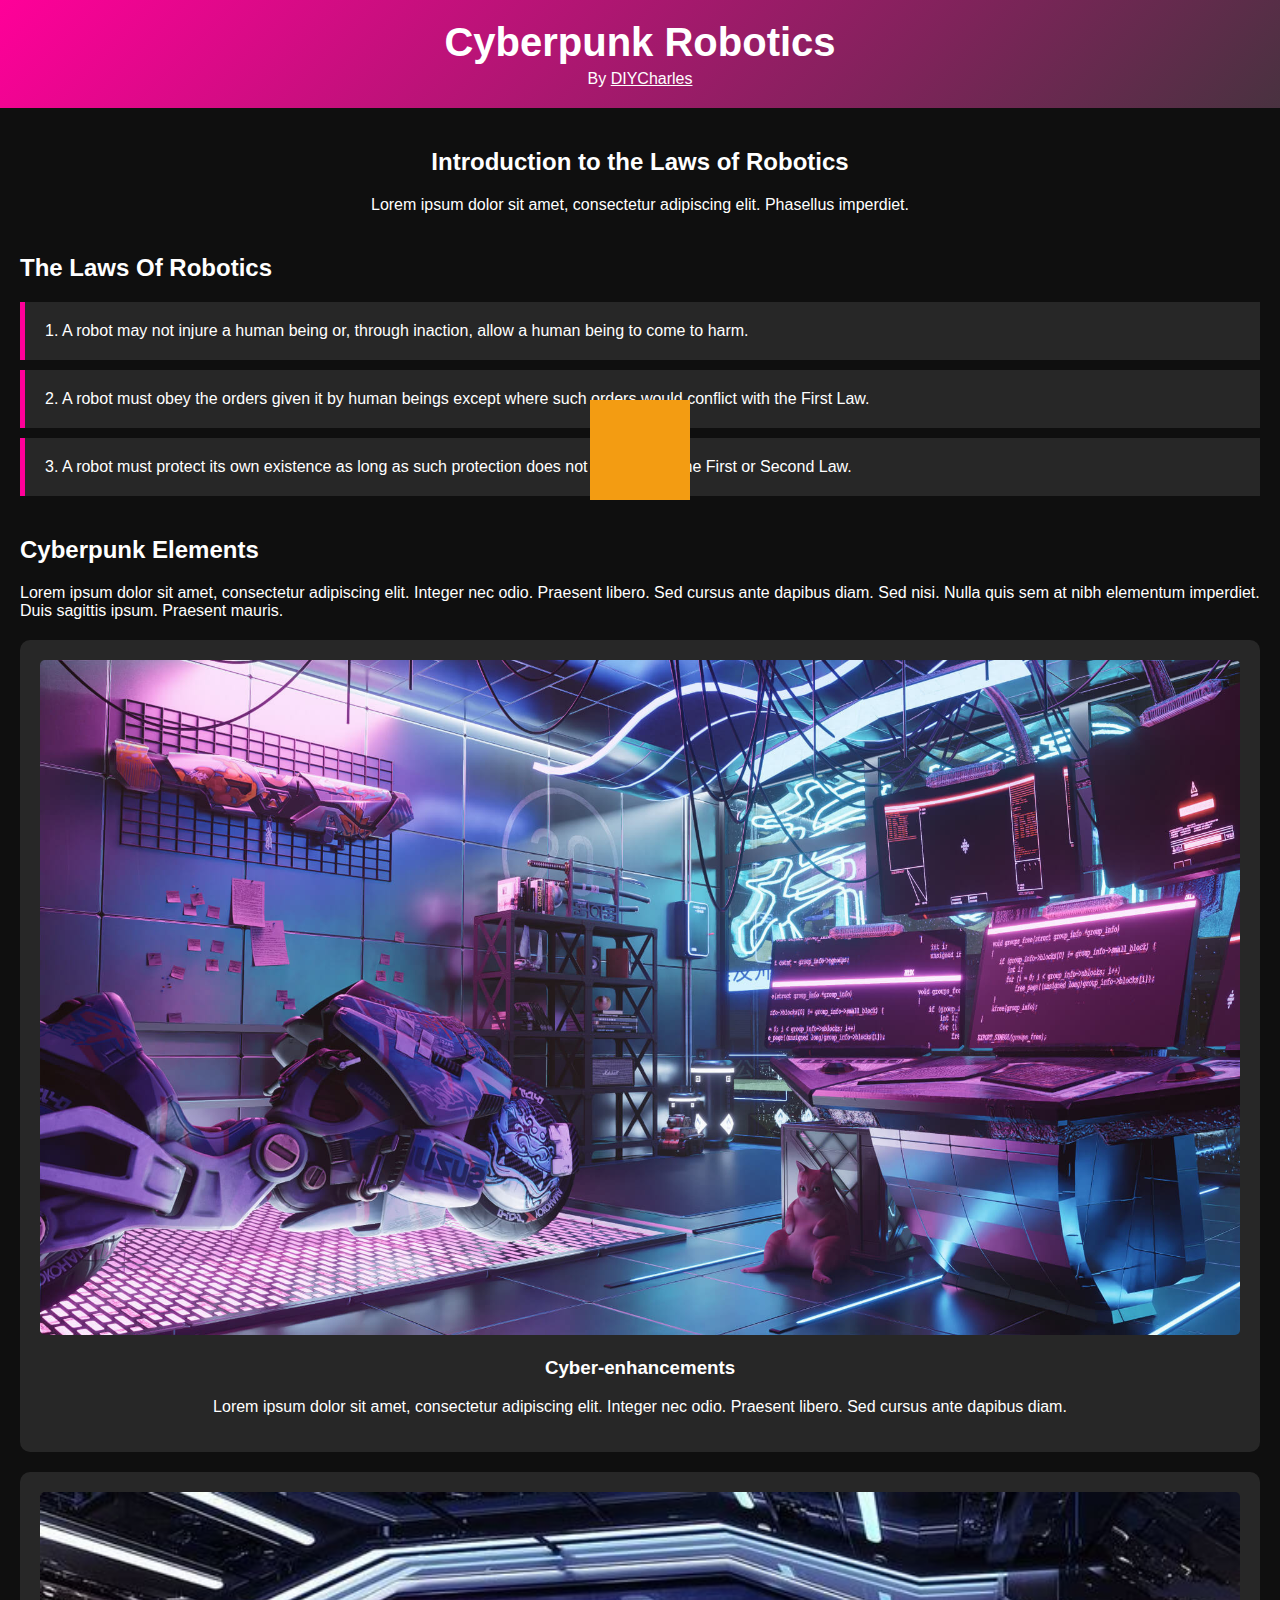
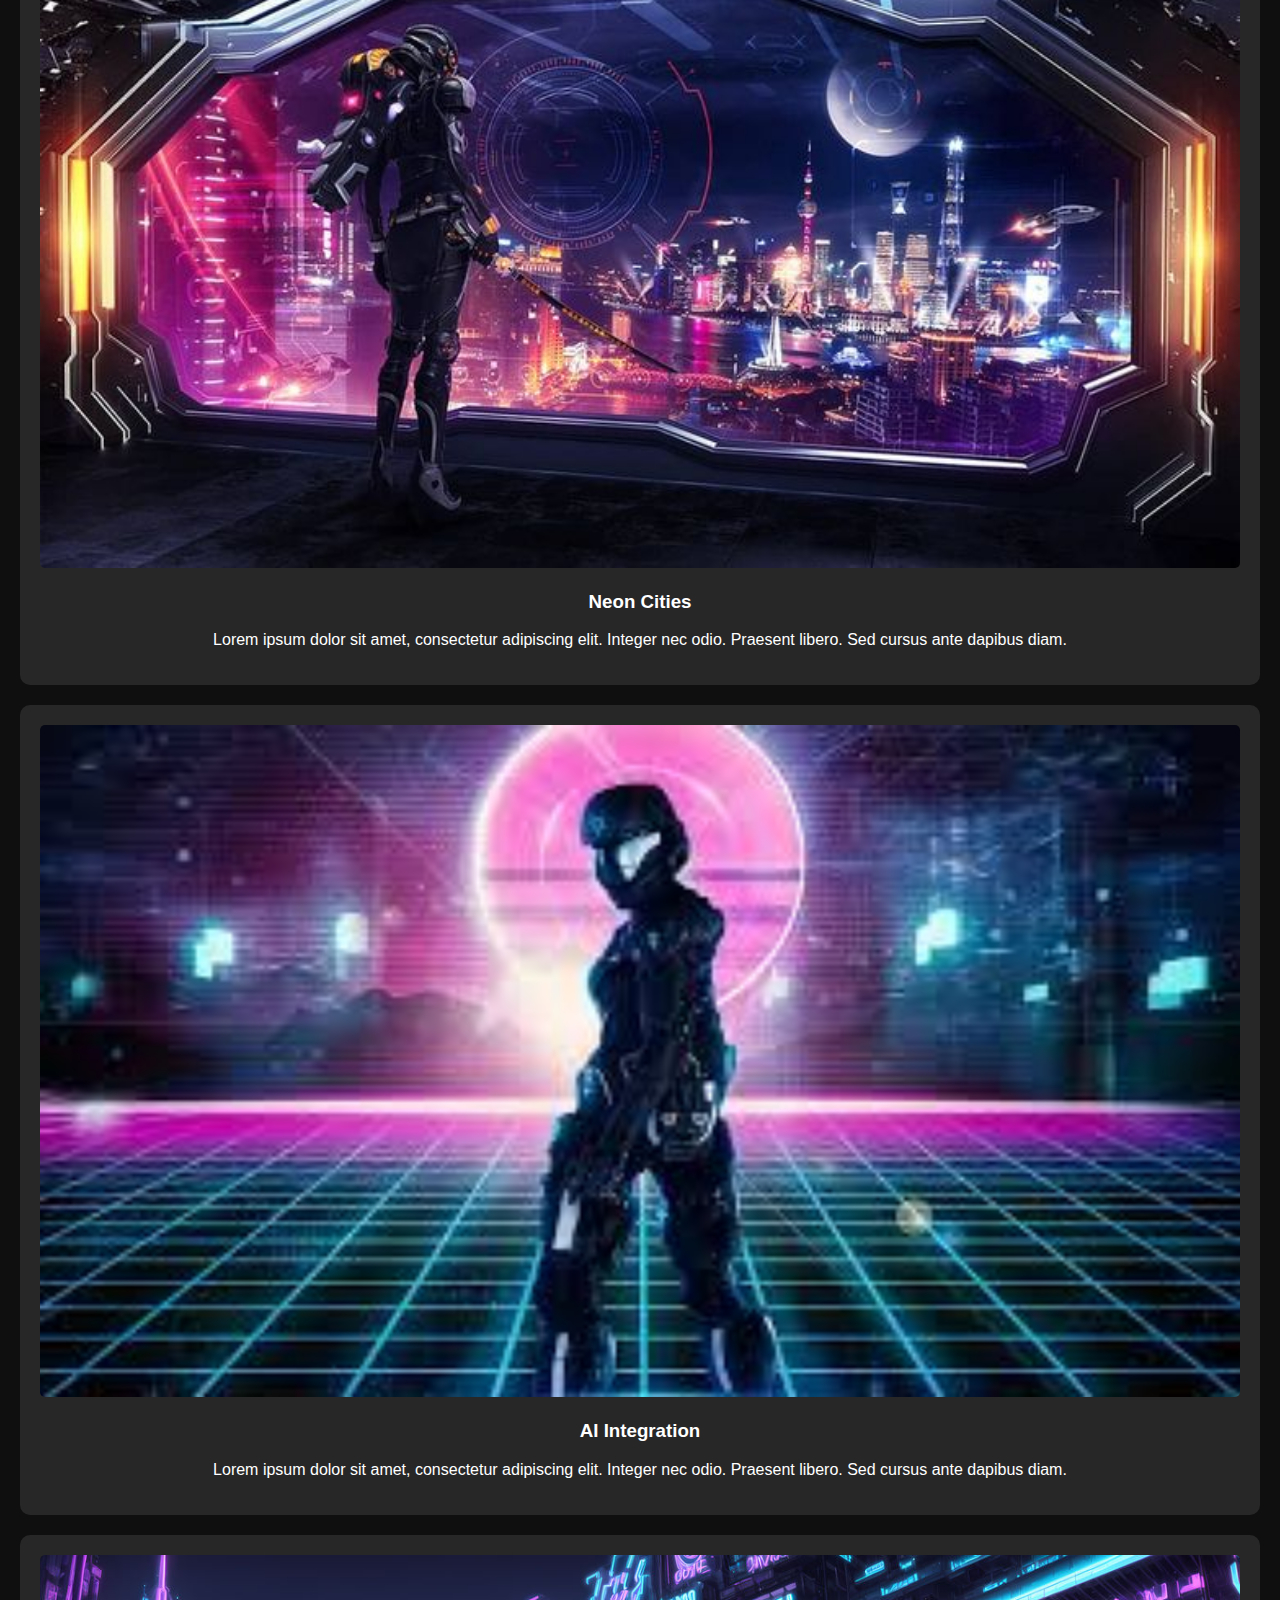
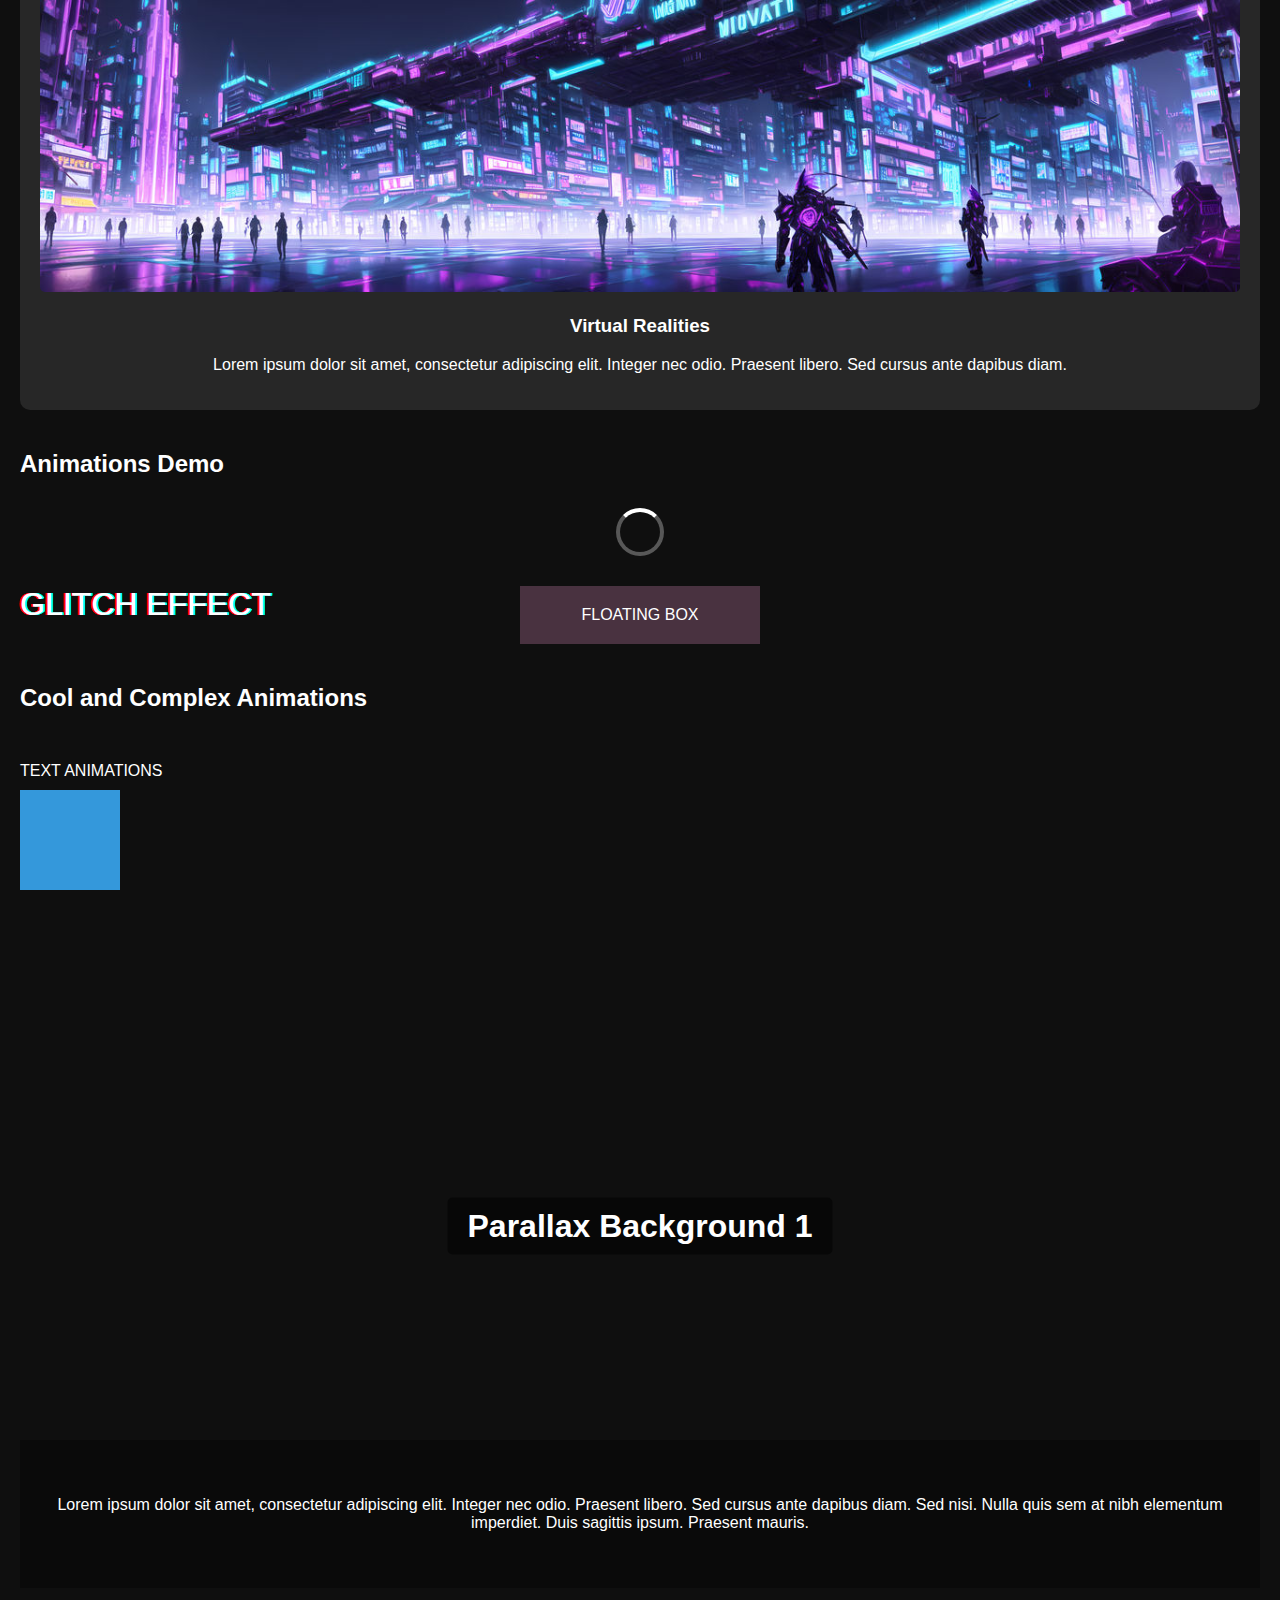
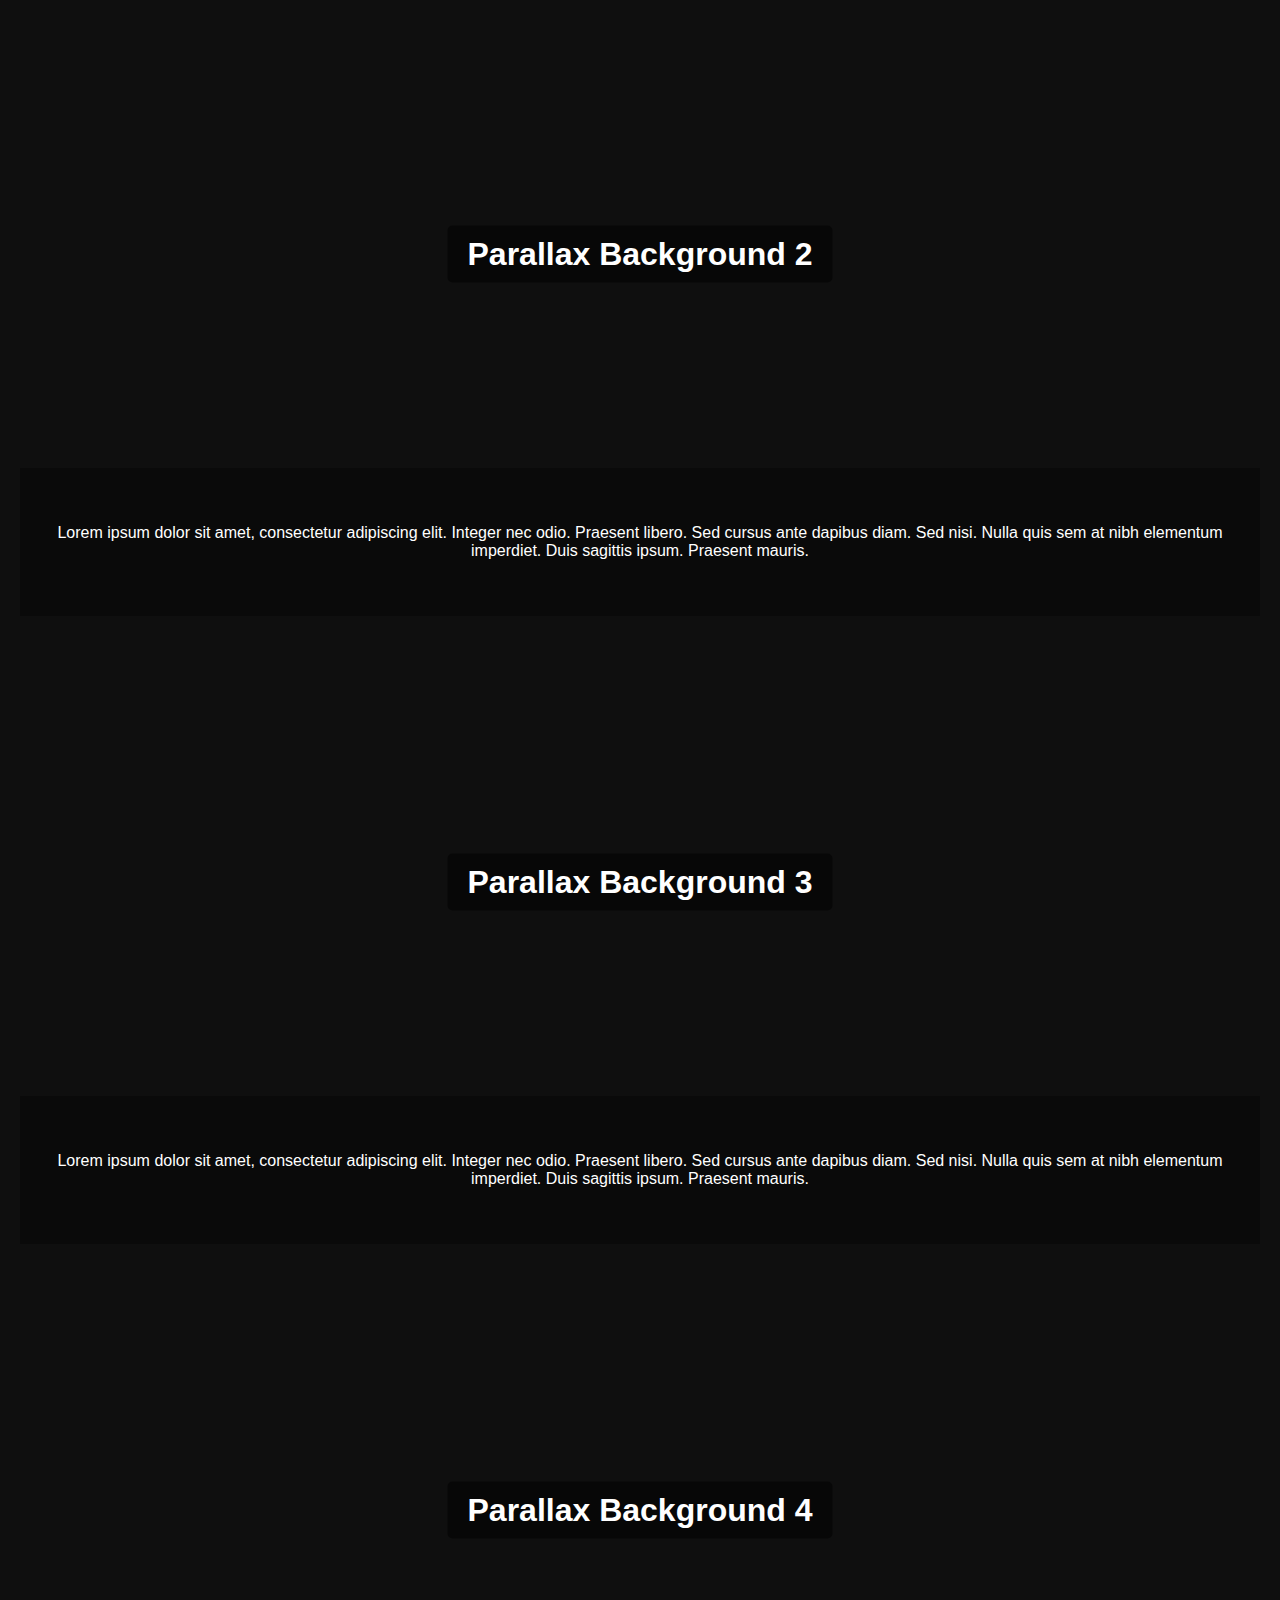
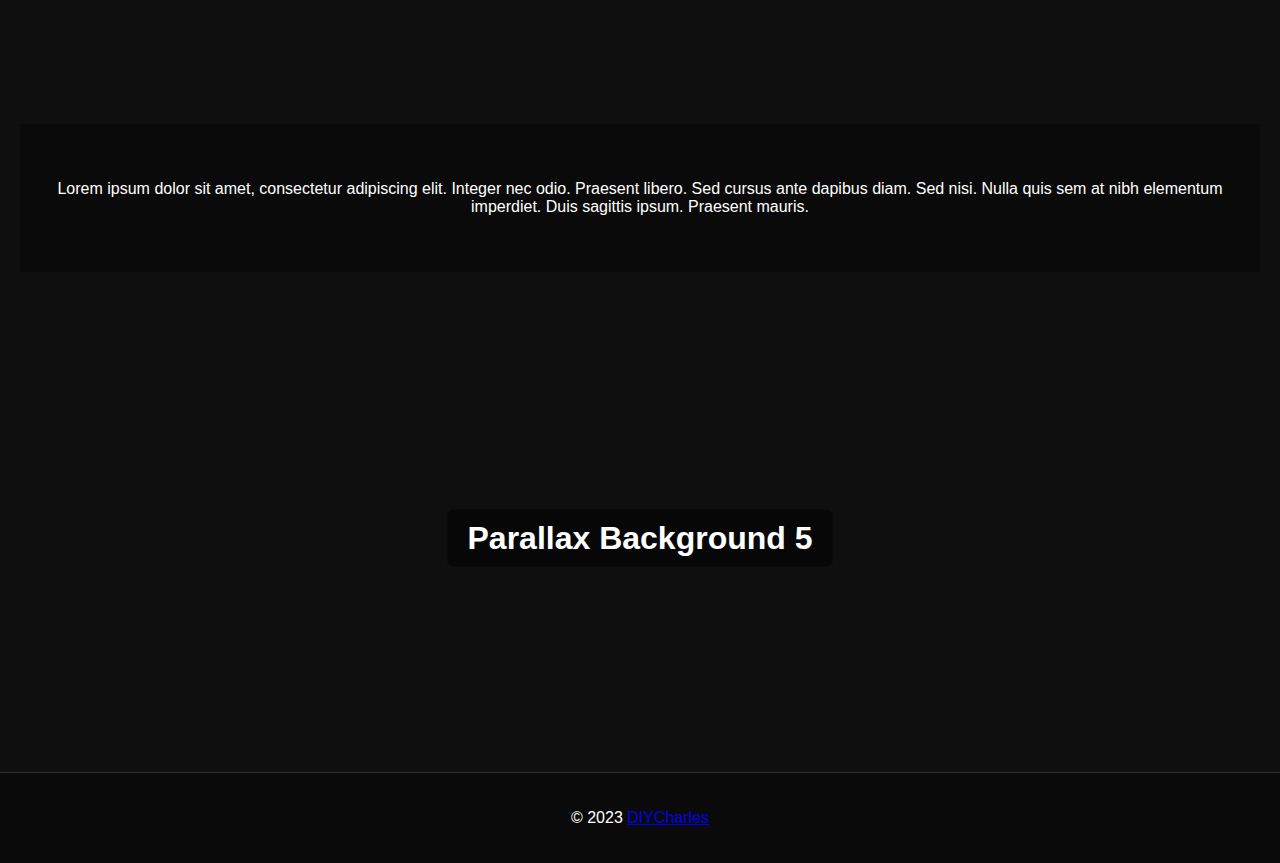
<file: index.html>
<!DOCTYPE html>
<html lang="en">
<head>
    <meta charset="UTF-8">
    <meta name="viewport" content="width=device-width, initial-scale=1.0">
    <title>Cyberpunk Robotics</title>
    <link rel="stylesheet" href="css/styles.css">
</head>
<body>
    <header>
        <h1>Cyberpunk Robotics</h1>
        <p>By <a href="https://github.com/DIYCharles" target="_blank">DIYCharles</a></p>
    </header>
    <main>
        <section class="intro">
            <h2>Introduction to the Laws of Robotics</h2>
            <p>Lorem ipsum dolor sit amet, consectetur adipiscing elit. Phasellus imperdiet.</p>
        </section>
        <section class="laws">
            <h2>The Laws Of Robotics</h2>
            <p class="law">1. A robot may not injure a human being or, through inaction, allow a human being to come to harm.</p>
            <p class="law">2. A robot must obey the orders given it by human beings except where such orders would conflict with the First Law.</p>
            <p class="law">3. A robot must protect its own existence as long as such protection does not conflict with the First or Second Law.</p>
        </section>
        <section class="content">
            <h2>Cyberpunk Elements</h2>
            <p>Lorem ipsum dolor sit amet, consectetur adipiscing elit. Integer nec odio. Praesent libero. Sed cursus ante dapibus diam. Sed nisi. Nulla quis sem at nibh elementum imperdiet. Duis sagittis ipsum. Praesent mauris.</p>
            <div class="card">
                <img src="images/1.jpg" alt="Cyber-enhancements">
                <h3>Cyber-enhancements</h3>
                <p>Lorem ipsum dolor sit amet, consectetur adipiscing elit. Integer nec odio. Praesent libero. Sed cursus ante dapibus diam.</p>
            </div>
            <div class="card">
                <img src="images/2.jpg" alt="Neon Cities">
                <h3>Neon Cities</h3>
                <p>Lorem ipsum dolor sit amet, consectetur adipiscing elit. Integer nec odio. Praesent libero. Sed cursus ante dapibus diam.</p>
            </div>
            <div class="card">
                <img src="images/3.jpg" alt="AI Integration">
                <h3>AI Integration</h3>
                <p>Lorem ipsum dolor sit amet, consectetur adipiscing elit. Integer nec odio. Praesent libero. Sed cursus ante dapibus diam.</p>
            </div>
            <div class="card">
                <img src="images/4.jpg" alt="Virtual Realities">
                <h3>Virtual Realities</h3>
                <p>Lorem ipsum dolor sit amet, consectetur adipiscing elit. Integer nec odio. Praesent libero. Sed cursus ante dapibus diam.</p>
            </div>
        </section>
        <section class="animation-section">
            <h2>Animations Demo</h2>
            <div class="spinner"></div>
            <div class="glitch">
                <span class="glitch-text">GLITCH EFFECT</span>
                <span class="glitch-text">GLITCH EFFECT</span>
                <span class="glitch-text">GLITCH EFFECT</span>
            </div>
            <div class="floating-box">FLOATING BOX</div>
        </section>
        <section class="cool-animations-demo">
            <h2>Cool and Complex Animations</h2>
            <div class="animated-box"></div>
            <div style="height: 10px;"></div>
            <div class="animated-circle"></div>
            <div style="height: 10px;"></div>
            <div class="gradient-box"></div>
            <div style="height: 10px;"></div>
            <div class="text-animations">TEXT ANIMATIONS</div>
            <div style="height: 10px;"></div>
            <div class="shifting-colors"></div>
            <div style="height: 10px;"></div>
            <div class="cursor-reactive-anim"></div>
            <div style="height: 10px;"></div>
        </section>
        <section>
            <div style="height: 10px;"></div>
        </section>
        
        <section class="parallax parallax1">
            <h2>Parallax Background 1</h2>
        </section>
        <section class="parallax-text">
            <p>Lorem ipsum dolor sit amet, consectetur adipiscing elit. Integer nec odio. Praesent libero. Sed cursus ante dapibus diam. Sed nisi. Nulla quis sem at nibh elementum imperdiet. Duis sagittis ipsum. Praesent mauris.</p>
        </section>
        <section class="parallax parallax2">
            <h2>Parallax Background 2</h2>
        </section>
        <section class="parallax-text">
            <p>Lorem ipsum dolor sit amet, consectetur adipiscing elit. Integer nec odio. Praesent libero. Sed cursus ante dapibus diam. Sed nisi. Nulla quis sem at nibh elementum imperdiet. Duis sagittis ipsum. Praesent mauris.</p>
        </section>
        <section class="parallax parallax3">
            <h2>Parallax Background 3</h2>
        </section>
        <section class="parallax-text">
            <p>Lorem ipsum dolor sit amet, consectetur adipiscing elit. Integer nec odio. Praesent libero. Sed cursus ante dapibus diam. Sed nisi. Nulla quis sem at nibh elementum imperdiet. Duis sagittis ipsum. Praesent mauris.</p>
        </section>
        <section class="parallax parallax4">
            <h2>Parallax Background 4</h2>
        </section>
        <section class="parallax-text">
            <p>Lorem ipsum dolor sit amet, consectetur adipiscing elit. Integer nec odio. Praesent libero. Sed cursus ante dapibus diam. Sed nisi. Nulla quis sem at nibh elementum imperdiet. Duis sagittis ipsum. Praesent mauris.</p>
        </section>
        <section class="parallax parallax5">
            <h2>Parallax Background 5</h2>
        </section>
    </main>
    <footer>
        <p>&copy; 2023 <a href="https://github.com/DIYCharles" target="_blank">DIYCharles</a></p>
    </footer>
    <script src="js/script.js"></script>
</body>
</html>
</file>
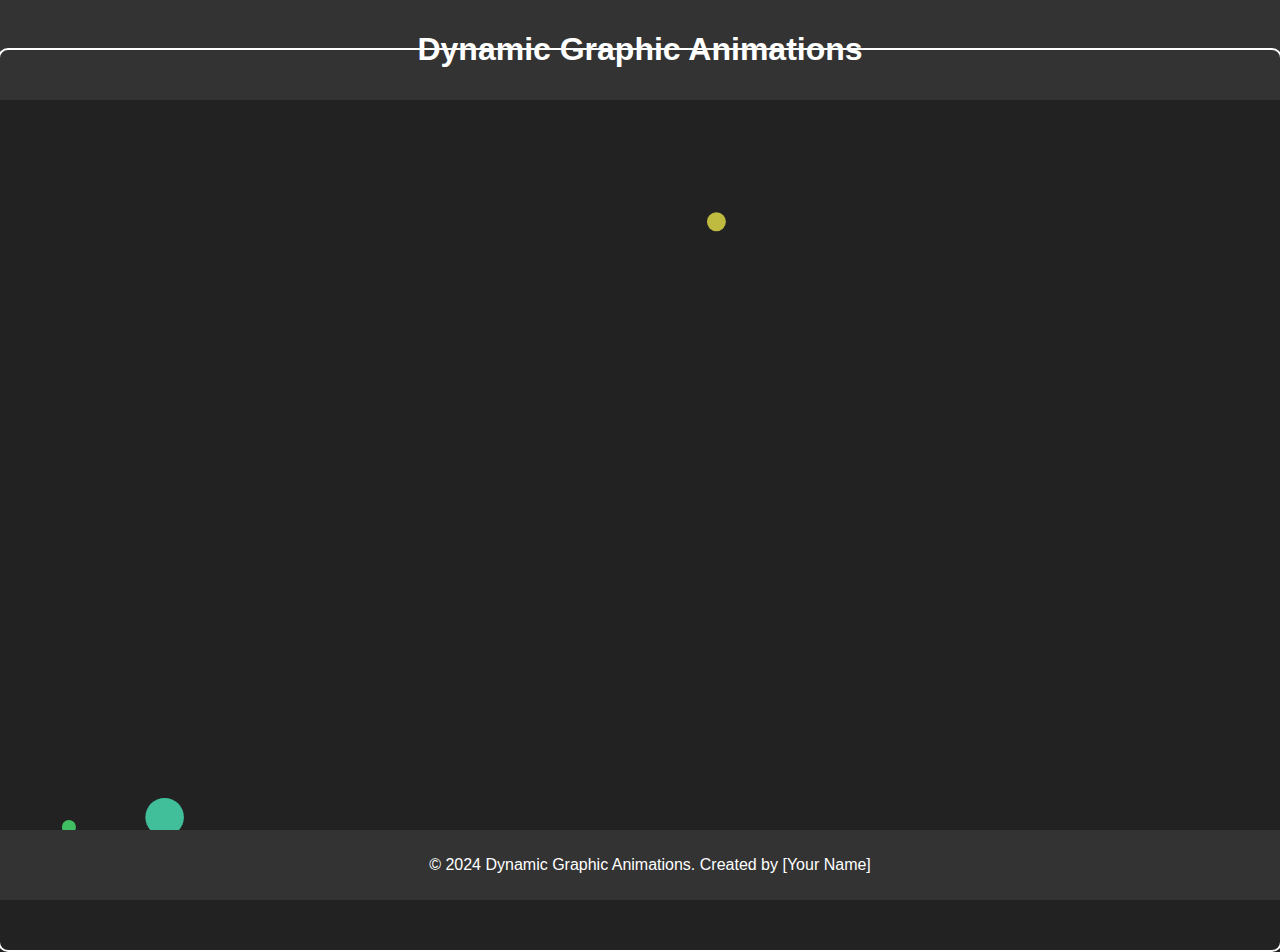
<file: alt/index.html>
<!DOCTYPE html>
<html lang="en">
<head>
    <meta charset="UTF-8">
    <meta name="viewport" content="width=device-width, initial-scale=1.0">
    <title>Dynamic Graphic Animations</title>
    <link rel="stylesheet" href="styles.css">
</head>
<body>
    <header>
        <h1>Dynamic Graphic Animations</h1>
    </header>
    <main>
        <div class="container">
            <canvas id="myCanvas"></canvas>
        </div>
    </main>
    <footer>
        <p>&copy; 2024 Dynamic Graphic Animations. Created by [Your Name]</p>
    </footer>
    <script src="script.js"></script>
</body>
</html>
</file>
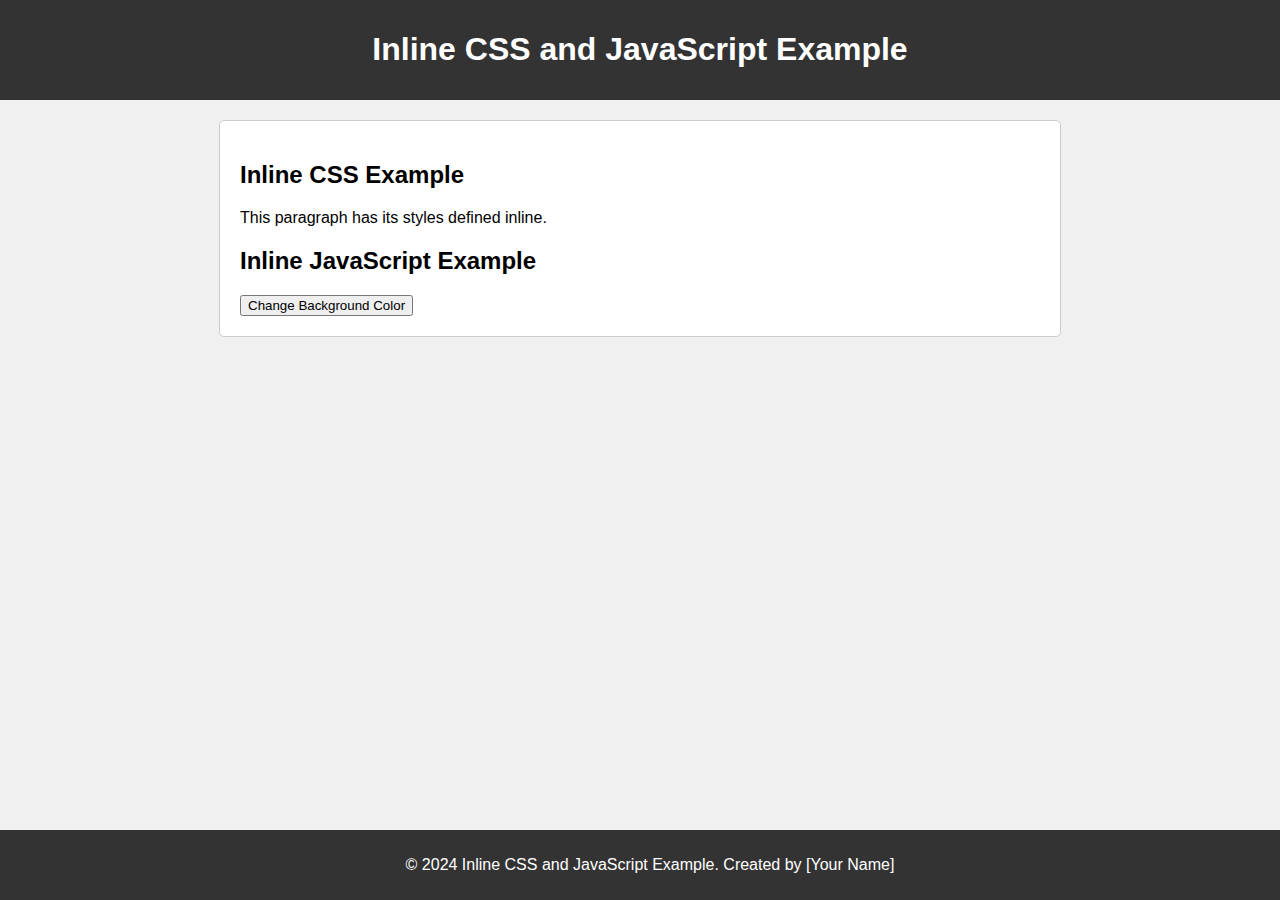
<file: pages/swag.html>
<!DOCTYPE html>
<html lang="en">
<head>
    <meta charset="UTF-8">
    <meta name="viewport" content="width=device-width, initial-scale=1.0">
    <title>Inline CSS and JavaScript Example</title>
    <style>
        /* CSS styles */
        body {
            font-family: Arial, sans-serif;
            background-color: #f0f0f0;
            margin: 0;
            padding: 0;
        }

        header {
            background-color: #333;
            color: #fff;
            text-align: center;
            padding: 10px;
        }

        main {
            max-width: 800px;
            margin: 20px auto;
            background-color: #fff;
            padding: 20px;
            border: 1px solid #ccc;
            border-radius: 5px;
        }

        footer {
            text-align: center;
            padding: 10px;
            background-color: #333;
            color: #fff;
            position: fixed;
            bottom: 0;
            width: 100%;
        }
    </style>
</head>
<body>
    <header>
        <h1>Inline CSS and JavaScript Example</h1>
    </header>
    <main>
        <h2>Inline CSS Example</h2>
        <p>This paragraph has its styles defined inline.</p>

        <h2>Inline JavaScript Example</h2>
        <button onclick="changeColor()">Change Background Color</button>
    </main>
    <footer>
        <p>&copy; 2024 Inline CSS and JavaScript Example. Created by [Your Name]</p>
    </footer>

    <!-- JavaScript -->
    <script>
        // JavaScript code
        function changeColor() {
            document.body.style.backgroundColor = '#ffc107';
        }
    </script>
</body>
</html>
</file>
<file: css/styles.css>
body {
    background-color: #0f0f0f;
    color: #ffffff;
    font-family: Arial, sans-serif;
    margin: 0;
    padding: 0;
}

header {
    background: linear-gradient(135deg, #ff0099, #493240);
    padding: 20px;
    text-align: center;
}

header h1 {
    margin: 0;
    font-size: 2.5em;
}

header p {
    margin: 5px 0 0;
}

header a {
    color: #ffffff;
    text-decoration: underline;
}

main {
    padding: 20px;
}

section {
    margin-bottom: 40px;
}

section.intro {
    text-align: center;
}

.laws .law {
    margin: 10px 0;
    padding: 20px;
    background: rgba(255, 255, 255, 0.1);
    border-left: 5px solid #ff0099;
}

.content .card {
    margin: 20px 0;
    padding: 20px;
    background: rgba(255, 255, 255, 0.1);
    border-radius: 10px;
    transition: transform 0.3s ease;
    text-align: center;
}

.content .card img {
    width: 100%;
    height: auto;
    border-radius: 5px;
}

.content .card:hover {
    transform: scale(1.05);
}

.animation-section .spinner {
    margin: 30px auto;
    width: 40px;
    height: 40px;
    border: 4px solid rgba(255, 255, 255, 0.3);
    border-radius: 50%;
    border-top-color: #fff;
    animation: spin 1s infinite linear;
}

.animation-section .glitch {
    margin: 30px 0;
    font-size: 2rem;
    position: relative;
    color: #fff;
    text-shadow: 2px 0 cyan, -2px 0 red;
    animation: glitch 1s infinite linear;
}

.animation-section .glitch-text {
    position: absolute;
    top: 0;
    left: 0;
}

.animation-section .floating-box {
    margin: 30px auto;
    padding: 20px;
    width: 200px;
    background-color: #493240;
    text-align: center;
    transform: translateY(0);
    animation: float 3s infinite ease-in-out;
}

@keyframes spin {
    to { transform: rotate(360deg); }
}

@keyframes glitch {
    0% { clip: rect(44px, 9999px, 56px, 0); transform: skew(0.3deg); }
    5% { clip: rect(24px, 9999px, 39px, 0); transform: skew(0.6deg); }
    10% { clip: rect(56px, 9999px, 47px, 0); transform: skew(0.2deg); }
    15% { clip: rect(75px, 9999px, 41px, 0); transform: skew(0.1deg); }
    20% { clip: rect(39px, 9999px, 61px, 0); transform: skew(0.4deg); }
    25% { clip: rect(67px, 9999px, 48px, 0); transform: skew(0.5deg); }
    30% { clip: rect(52px, 9999px, 68px, 0); transform: skew(0.3deg); }
    35% { clip: rect(63px, 9999px, 44px, 0); transform: skew(0.2deg); }
    40% { clip: rect(30px, 9999px, 50px, 0); transform: skew(0.4deg); }
    45% { clip: rect(51px, 9999px, 45px, 0); transform: skew(0.5deg); }
    50% { clip: rect(29px, 9999px, 34px, 0); transform: skew(0.3deg); }
    55% { clip: rect(59px, 9999px, 57px, 0); transform: skew(0.5deg); }
    60% { clip: rect(36px, 9999px, 42px, 0); transform: skew(0.2deg); }
    65% { clip: rect(71px, 9999px, 66px, 0); transform: skew(0.5deg); }
    70% { clip: rect(64px, 9999px, 49px, 0); transform: skew(0.3deg); }
    75% { clip: rect(41px, 9999px, 37px, 0); transform: skew(0.5deg); }
    80% { clip: rect(60px, 9999px, 53px, 0); transform: skew(0.2deg); }
    85% { clip: rect(54px, 9999px, 35px, 0); transform: skew(0.4deg); }
    90% { clip: rect(37px, 9999px, 40px, 0); transform: skew(0.1deg); }
    95% { clip: rect(35px, 9999px, 56px, 0); transform: skew(0.4deg); }
    100% { clip: rect(44px, 9999px, 50px, 0); transform: skew(0.2deg); }
}

@keyframes float {
    0%, 100% { transform: translateY(0); }
    50% { transform: translateY(-20px); }
}

.parallax {
    position: relative;
    background-attachment: fixed;
    background-size: cover;
    background-position: center;
    height: 400px;
    width: 100%;
}

.parallax1 {
    background-image: url('../images/6.jpg'); /* Adjust the path */
}

.parallax2 {
    background-image: url('../images/2.jpg'); /* Adjust the path */
}

.parallax3 {
    background-image: url('../images/3.jpg'); /* Adjust the path */
}

.parallax4 {
    background-image: url('../images/4.jpg'); /* Adjust the path */
}

.parallax5 {
    background-image: url('../images/5.jpg'); /* Adjust the path */
}

.parallax h2 {
    position: absolute;
    top: 50%;
    left: 50%;
    transform: translate(-50%, -50%);
    color: #ffffff;
    background: rgba(0, 0, 0, 0.5);
    padding: 10px 20px;
    border-radius: 5px;
    font-size: 2em;
}

.parallax-text {
    padding: 40px 20px;
    text-align: center;
    background: #0a0a0a;
}

/* Shifting Colors */
.shifting-colors {
    width: 100px;
    height: 100px;
    background-color: #3498db;
    position: relative;
    animation: colorShift 3s infinite;
}

@keyframes colorShift {
    0% {
        background-color: #3498db;
    }
    50% {
        background-color: #e74c3c;
    }
    100% {
        background-color: #27ae60;
    }
}

/* Cursor Reactive Animation */
.cursor-reactive-anim {
    width: 100px;
    height: 100px;
    background-color: #f39c12;
    position: absolute;
    top: 50%;
    left: 50%;
    transform: translate(-50%, -50%);
    transition: transform 0.3s;
}


footer {
    text-align: center;
    padding: 20px;
    background: #0a0a0a;
    border-top: 1px solid #333;
}
</file>
<file: alt/styles.css>
body {
    font-family: Arial, sans-serif;
    margin: 0;
    padding: 0;
    background-color: #222;
    color: #fff;
}

header {
    background-color: #333;
    color: #fff;
    text-align: center;
    padding: 10px;
}

main {
    display: flex;
    justify-content: center;
    align-items: center;
    height: calc(100vh - 100px); /* Adjust as needed */
}

.container {
    position: relative;
}

canvas {
    display: block;
    margin: 0 auto;
    border: 2px solid #fff;
    border-radius: 10px;
}

footer {
    text-align: center;
    padding: 10px;
    background-color: #333;
    color: #fff;
    position: fixed;
    bottom: 0;
    width: 100%;
}
</file>
